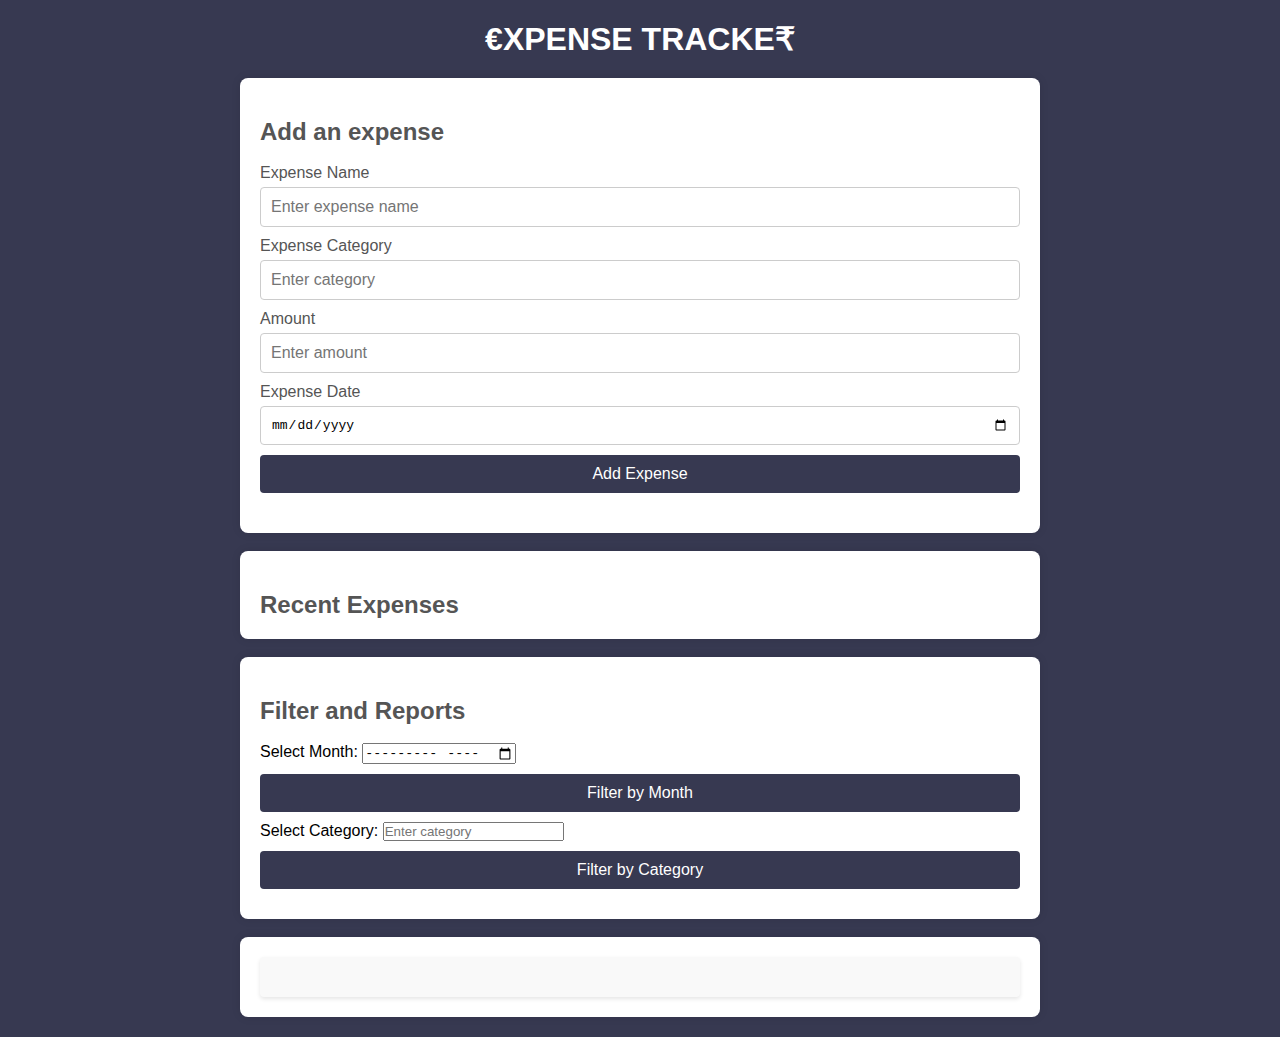
<file: expense_tracker.html>
<!DOCTYPE html>
<html lang="en">
<head>
  <meta charset="UTF-8">
  <meta name="viewport" content="width=device-width, initial-scale=1.0">
  <title>Expense Tracker</title>
  <link rel="stylesheet" href="etCSS.css">
</head>
<body>
    <h1 class="title">€XPENSE TRACKE₹</h1>
    
    <!-- Add new expense form-->
    <div class="container">
    <h2 class="add-expense">Add an expense</h2><br>
    <form id="form" class="transaction-form">
      <div class="form-control">
        <label for="text">Expense Name</label>
        <input type="text" id="text" placeholder="Enter expense name" required>
      </div>
      <div class="form-control">
        <label for="category">Expense Category</label>
        <input type="text" id="category" placeholder="Enter category" required>
      </div>
      <div class="form-control">
        <label for="amount">Amount</label>
        <input type="number" step="0.01" id="amount" placeholder="Enter amount" required>
      </div>
      <div class="form-control">
        <label for="date">Expense Date</label>
        <input type="date" id="date" required>
      </div>
      <button type="submit" class="btn">Add Expense</button>
    </form>
    </div><br>

    <!-- Recent expenses -->
    <div class="container">
    <h2 class="history-title">Recent Expenses</h2>
    <ul id="expense-list" class="history-list">
      <!-- Recent expenses will be displayed here-->
    </ul>
    </div><br>

    <!-- Filter and report section -->
    <div class="container">
    
      <h2 class="history-title">Filter and Reports</h2><br>
      <div class="filter-form">
        <label for="filter-month">Select Month:</label>
        <input type="month" id="filter-month">
        <button type="button" class="btn" onclick="filterByMonth()">Filter by Month</button>
      </div>
      <div class="filter-form">
        <label for="filter-category">Select Category:</label>
        <input type="text" id="filter-category" placeholder="Enter category">
        <button type="button" class="btn" onclick="filterByCategory()">Filter by Category</button>
      </div>
    </div><br>
    <div class="container">
      <div id="report-container" class="report-container">
        <Report></Report>
        <!-- Report will be displayed here -->
      </div>
      </div>


  <script src="etJS.js"></script>
</body>
</html>
</file>
<file: etCSS.css>
* {
  margin: 0;
  padding: 0;
  box-sizing: border-box;
}

body {
  font-family: Arial, sans-serif;
  background-color: #373951;
  padding: 20px;
}

.container {
  max-width: 800px;
  margin: 0 auto;
  background-color: #fff;
  padding: 20px;
  border-radius: 8px;
  box-shadow: 0 0 10px rgba(0, 0, 0, 0.1);
}
.title {
    text-align: center;
    margin-bottom: 20px;
    color: white;
  }
.add-expense{
    font-size: 1.5em;
    color: #555;
    margin-top: 20px;
}
  
.transaction-form {
  margin-bottom: 20px;
}

.form-control {
  margin-bottom: 10px;
}

.form-control label {
  display: block;
  margin-bottom: 5px;
  color: #555;
}

.form-control input[type="text"],
.form-control input[type="number"],
.form-control input[type="date"],
.form-control input[type="month"] {
  width: 100%;
  padding: 10px;
  font-size: 1em;
  border: 1px solid #ccc;
  border-radius: 4px;
}

.btn {
  display: block;
  width: 100%;
  padding: 10px;
  background-color: #373951;
  color: #fff;
  border: none;
  border-radius: 4px;
  cursor: pointer;
  font-size: 1em;
  margin-top: 10px;
}

.btn:hover {
  background-color: #2980b9;
}

.history-title {
  font-size: 1.5em;
  color: #555;
  margin-top: 20px;
}

.history-list {
  list-style-type: none;
  padding: 0;
}

.history-list li {
  background-color: #f9f9f9;
  padding: 10px;
  margin-bottom: 10px;
  border-radius: 4px;
  box-shadow: 0 2px 4px rgba(0, 0, 0, 0.1);
  display: flex;
  justify-content: space-between;
  align-items: center;
}

.expense-info {
  flex: 1;
}

.expense-name, .expense-category, .expense-amount, .expense-date {
  margin-right: 10px;
}

.delete-btn {
  background-color: transparent;
  border: none;
  color: #e74c3c;
  cursor: pointer;
}

.delete-btn:hover {
  color: #c0392b;
}

.filter-section {
  margin-top: 30px;
}

.filter-form {
  margin-bottom: 10px;
}

.report-container {
  background-color: #f9f9f9;
  padding: 20px;
  border-radius: 4px;
  box-shadow: 0 2px 4px rgba(0, 0, 0, 0.1);
}

@media (max-width: 600px) {
  .container {
    padding: 10px;
  }
  .form-control input[type="text"],
  .form-control input[type="number"],
  .form-control input[type="date"],
  .form-control input[type="month"] {
    font-size: 0.9em;
  }

  .btn {
    font-size: 0.9em;
  }

  .history-title {
    font-size: 1.3em;
  }

  .history-list li {
    padding: 8px;
  }

  .expense-info {
    flex-direction: column;
    align-items: flex-start;
  }

  .delete-btn {
    font-size: 0.9em;
  }
}
</file>
